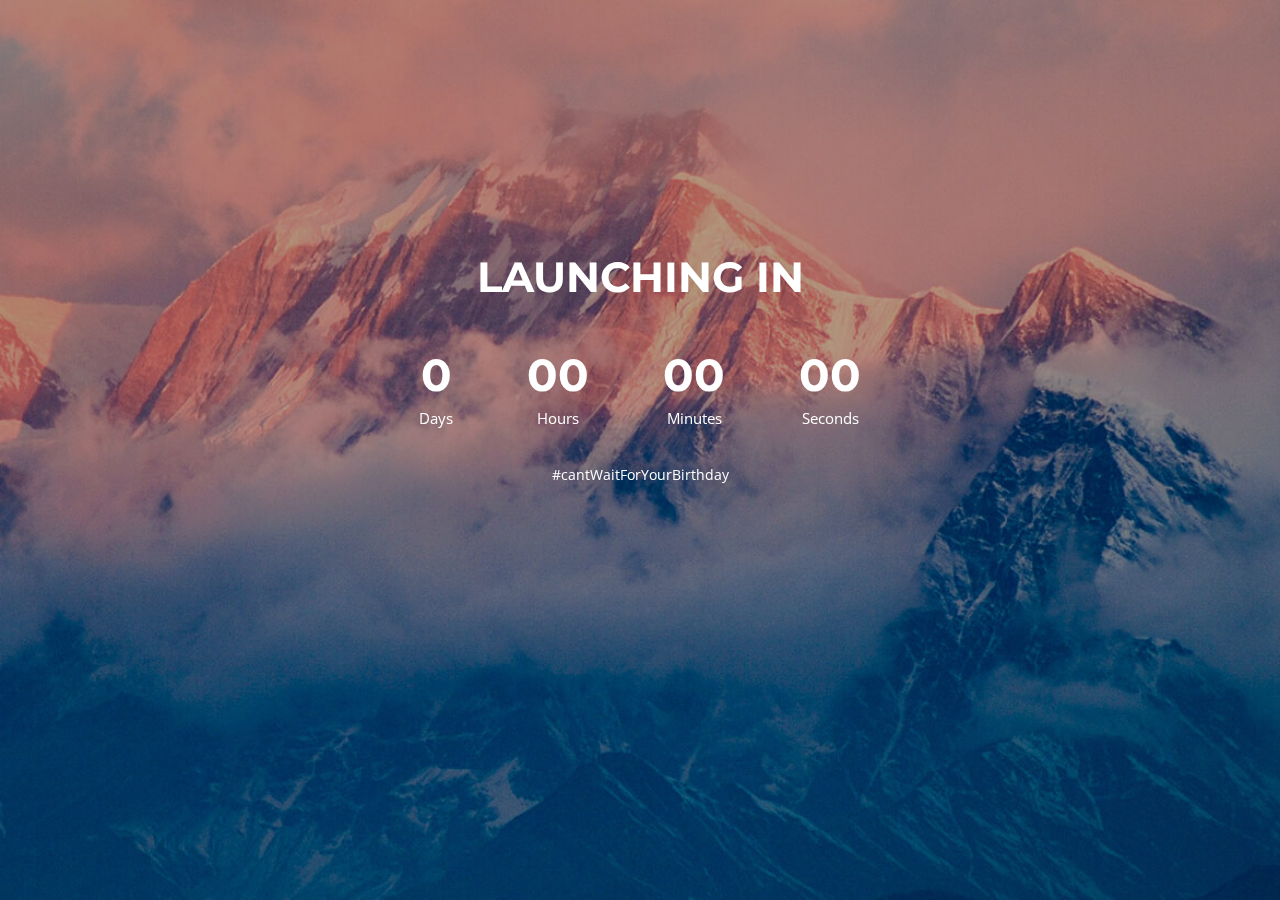
<file: index-countdown.html>
<!DOCTYPE html>
<html lang="en">
  <head>
    <!-- Required meta tags -->
    <meta charset="utf-8">
    <meta name="viewport" content="width=device-width, initial-scale=1, shrink-to-fit=no">

    <title>#factsDontLie</title>

    <!-- Bootstrap CSS -->
    <link rel="stylesheet" type="text/css" href="assets/css/bootstrap.min.css" >
    <!-- Fonts -->
    <link rel="stylesheet" type="text/css" href="assets/fonts/line-icons.css">
    <!-- Slicknav -->
    <link rel="stylesheet" type="text/css" href="assets/css/slicknav.css">
    <!-- Off Canvas Menu -->
    <link rel="stylesheet" type="text/css" href="assets/css/menu_sideslide.css">
    <!-- Color Switcher -->
    <link rel="stylesheet" type="text/css" href="assets/css/vegas.min.css">
    <!-- Animate -->
    <link rel="stylesheet" type="text/css" href="assets/css/animate.css">
    <!-- Main Style -->
    <link rel="stylesheet" type="text/css" href="assets/css/main.css">
    <!-- Responsive Style -->
    <link rel="stylesheet" type="text/css" href="assets/css/responsive.css">

  </head>
  <body>

    <div class="bg-wraper overlay has-vignette">
      <div id="example" class="slider opacity-50 vegas-container" style="height: 983px;"></div>
    </div>

    <!-- Coundown Section Start -->
    <section class="countdown-timer">
      <div class="container">
        <div class="row text-center">
          <div class="col-md-12 col-sm-12 col-xs-12">
            <div class="heading-count">
              <h2>LAUNCHING IN</h2>
            </div>
          </div>
          <div class="col-md-12 col-sm-12 col-xs-12">
            <div class="row time-countdown justify-content-center">
              <div id="clock" class="time-count"></div>
            </div>
            <p>
              #cantWaitForYourBirthday
            </p
          </div>
        </div>
      </div>
</br></br>

    </section>
    <!-- Coundown Section End -->

    <!-- Preloader -->
    <div id="preloader">
      <div class="loader" id="loader-1"></div>
    </div>
    <!-- End Preloader -->

    <!-- jQuery first, then Popper.js, then Bootstrap JS -->
    <script src="assets/js/jquery-min.js"></script>
    <script src="assets/js/popper.min.js"></script>
    <script src="assets/js/bootstrap.min.js"></script>
    <script src="assets/js/vegas.min.js"></script>
    <script src="assets/js/jquery.countdown.min.js"></script>
    <script src="assets/js/classie.js"></script>
    <script src="assets/js/jquery.nav.js"></script>
    <script src="assets/js/jquery.easing.min.js"></script> 
    <script src="assets/js/main.js"></script>


    <script type="text/javascript">
      $("#example").vegas({
          timer: false,
          delay: 6000,
          transitionDuration: 2000,
          transition: "blur",
          slides: [
              { src: "assets/img/slide1.jpg" },
              { src: "assets/img/slide2.jpg" },
              { src: "assets/img/slide3.jpg" }
          ]
      });
    </script>
      
  </body>
</html>
</file>
<file: assets/css/menu_sideslide.css>
.menu-wrap a {
	color: #b8b7ad;
}

.menu-wrap a:hover,
.menu-wrap a:focus{
	color: #e92762;
}
.menu-wrap .navbar-nav li .active,
.menu-wrap .navbar-nav li .active:before{
	color: #e92762; 
	-webkit-transform: scale(1);
	transform: scale(1);
}
.content-wrap {
	overflow-y: scroll;
	-webkit-overflow-scrolling: touch;
}

.content {
	position: relative;
	background: #b4bad2;
}

.content::before {
	position: absolute;
	top: 0;
	left: 0;
	z-index: 10;
	width: 100%;
	height: 100%;
	background: rgba(0,0,0,0.3);
	content: '';
	opacity: 0;
	-webkit-transform: translate3d(100%,0,0);
	transform: translate3d(100%,0,0);
	-webkit-transition: opacity 0.4s, -webkit-transform 0s 0.4s;
	transition: opacity 0.4s, transform 0s 0.4s;
	-webkit-transition-timing-function: cubic-bezier(0.7,0,0.3,1);
	transition-timing-function: cubic-bezier(0.7,0,0.3,1);
}

/* Menu Button */
.menu-button {
	position: absolute;
	z-index: 1000;
	width: 60px;
	height: 42px;
	border: none;
	font-size: 30px;
	color: #fff;
	background: transparent;
	top: 15px;
	right: 0;
	line-height: 42px;
	outline: none;
	text-align: center;
}
button:focus{
	outline: none;
}
/* Close Button */
.close-button {
	width: 45px;
	height: 45px;
	position: absolute;
	left: -45px;
	top: 4px;
	overflow: hidden;
	cursor: pointer;
	font-size: 25px;
	border: none;
	background: #fff;
	color: #000;
	line-height: 48px;
	box-shadow: -1px 2px 3px 0px rgba(0, 0, 0, 0.16), 0 0px 0px 0px rgba(0, 0, 0, 0.12);
}

.logo-menu{
	padding: 15px 0;
}
.menu-bg .logo-menu{
	padding: 6px 0;
}
.menu-bg .menu-button{
	top: 5px;
	color: #333;
}

/* Menu */
.menu-wrap {
	position: fixed;
	z-index: 9999999;
	width: 260px;
	right: 0;
	height: 100%;
	background: #fff;
	padding: 2.5em 1.5em 0;
	font-size: 1.15em;
	-webkit-transform: translate3d(320px,0,0);
	transform: translate3d(320px,0,0);
	-webkit-transition: -webkit-transform 0.4s;
	transition: transform 0.4s;
	-webkit-transition-timing-function: cubic-bezier(0.7,0,0.3,1);
	transition-timing-function: cubic-bezier(0.7,0,0.3,1);
	box-shadow: 0 2px 5px 0 rgba(0, 0, 0, 0.16), 0 2px 10px 0 rgba(0, 0, 0, 0.12);
}

.menu, 
.menu-list {
	height: 100%;
}

.menu-list {
	-webkit-transform: translate3d(0,100%,0);
	transform: translate3d(0,100%,0);
}

.menu-list a {
	color: #333;
	display: block;
	padding: 0.8em;
	-webkit-transform: translate3d(0,500px,0);
	transform: translate3d(0,500px,0);
	position: relative;
}
.menu-wrap a:hover:before{
	-webkit-transform: scale(1);
	transform: scale(1);
}
.menu-list,
.menu-list a {	
	-webkit-transition: -webkit-transform 0s 0.4s;
	transition: transform 0s 0.4s;
	-webkit-transition-timing-function: cubic-bezier(0.7,0,0.3,1);
	transition-timing-function: cubic-bezier(0.7,0,0.3,1);
}

.menu-list a:nth-child(2) {
	-webkit-transform: translate3d(0,1000px,0);
	transform: translate3d(0,1000px,0);
}

.menu-list a:nth-child(3) {
	-webkit-transform: translate3d(0,1500px,0);
	transform: translate3d(0,1500px,0);
}

.menu-list a:nth-child(4) {
	-webkit-transform: translate3d(0,2000px,0);
	transform: translate3d(0,2000px,0);
}

.menu-list a:nth-child(5) {
	-webkit-transform: translate3d(0,2500px,0);
	transform: translate3d(0,2500px,0);
}

.menu-list a:nth-child(6) {
	-webkit-transform: translate3d(0,3000px,0);
	transform: translate3d(0,3000px,0);
}

.menu-list a span {
	margin-left: 10px;
	font-weight: 700;
}

/* Shown menu */
.show-menu .menu-wrap {
	-webkit-transform: translate3d(0,0,0);
	transform: translate3d(0,0,0);
	-webkit-transition: -webkit-transform 0.8s;
	transition: transform 0.8s;
	-webkit-transition-timing-function: cubic-bezier(0.7,0,0.3,1);
	transition-timing-function: cubic-bezier(0.7,0,0.3,1);
}

.show-menu .menu-list,
.show-menu .menu-list a {
	-webkit-transform: translate3d(0,0,0);
	transform: translate3d(0,0,0);
	-webkit-transition: -webkit-transform 0.8s;
	transition: transform 0.8s;
	-webkit-transition-timing-function: cubic-bezier(0.7,0,0.3,1);
	transition-timing-function: cubic-bezier(0.7,0,0.3,1);
}

.show-menu .menu-list a {
	-webkit-transition-duration: 0.9s;
	transition-duration: 0.9s;
}

.show-menu .content::before {
	opacity: 1;
	-webkit-transition: opacity 0.8s;
	transition: opacity 0.8s;
	-webkit-transition-timing-function: cubic-bezier(0.7,0,0.3,1);
	transition-timing-function: cubic-bezier(0.7,0,0.3,1);
	-webkit-transform: translate3d(0,0,0);
	transform: translate3d(0,0,0);
}
</file>
<file: assets/css/main.css>
/* Google Fonts */
@import url("https://fonts.googleapis.com/css?family=Montserrat:500,700|Open+Sans");
html {
  overflow-x: hidden;
}

body {
  background: #fff;
  font-size: 14px;
  font-weight: 400;
  font-family: 'Open Sans', sans-serif;
  -webkit-box-sizing: border-box;
  -moz-box-sizing: border-box;
  box-sizing: border-box;
  -webkit-font-smoothing: subpixel-antialiased;
  color: #333;
  line-height: 25px;
  -webkit-backface-visibility: hidden;
  backface-visibility: hidden;
  overflow-x: hidden;
}

h1, h2, h3, h4 {
  font-size: 36px;
  font-weight: 700;
  font-family: 'Montserrat', sans-serif;
}

a {
  -webkit-transition: all 0.2s linear;
  -moz-transition: all 0.2s linear;
  -o-transition: all 0.2s linear;
  transition: all 0.2s linear;
}

a:hover {
  text-decoration: none;
}

a a:focus {
  outline: none;
}

p {
  font-weight: 400;
  font-family: 'Open Sans', sans-serif;
  margin: 0px;
  font-size: 14px;
}

ul, ol {
  list-style: outside none none;
  margin: 0;
  padding: 0;
}

ul li, ol li {
  list-style: none;
}

.hero-heading {
  font-size: 40px;
  font-weight: 700;
  color: #fff;
  text-transform: capitalize;
  line-height: 70px;
  letter-spacing: 0.1rem;
}

.hero-sub-heading {
  font-size: 20px;
  font-weight: 400;
  color: #e6e6e6;
  line-height: 45px;
  letter-spacing: 0.1rem;
}

.section-titile-bg {
  display: inline;
  font-size: 115px;
  font-weight: 700;
  height: 100%;
  left: -173px;
  opacity: 0.1;
  position: absolute;
  top: -14px;
  width: 100%;
  text-align: center;
}

.section-title-header p {
  text: center;
  font-weight: 400;
  line-height: 26px;
  padding-bottom: 36px;
}

.section-title {
  font-size: 36px;
  color: #333;
  line-height: 52px;
  padding-bottom: 15px;
  font-weight: 700;
  text-align: center;
  position: relative;
  margin: 0;
}

.section-title:before {
  position: absolute;
  content: '';
  height: 1px;
  width: 45px;
  left: 50%;
  bottom: 10px;
  -webkit-transform: translateX(-50%);
  transform: translateX(-50%);
  background-color: #E91E63;
}

.section-info {
  font-size: 14px;
  text: center;
  font-weight: 400;
  line-height: 26px;
  padding-bottom: 20px;
  margin-bottom: 30px;
}

.subtitle {
  font-size: 15px;
  font-weight: 500;
  margin-bottom: 15px;
}

.btn {
  font-size: 14px;
  padding: 12px 20px;
  border-radius: 0px;
  cursor: pointer;
  font-weight: 400;
  color: #fff;
  text-transform: uppercase;
  -webkit-transition: all 0.2s linear;
  -moz-transition: all 0.2s linear;
  -o-transition: all 0.2s linear;
  transition: all 0.2s linear;
  display: inline-block;
}

.btn:focus,
.btn:active {
  box-shadow: none;
  outline: none;
  color: #fff;
}

.btn-common {
  background-color: #E91E63;
  position: relative;
  z-index: 1;
  border-radius: 4px;
}

.btn-common:hover {
  color: #fff;
  box-shadow: 0 6px 22px rgba(0, 0, 0, 0.1);
  transition: all .2s ease-in-out;
  -moz-transition: all .2s ease-in-out;
  -webkit-transition: all .2s ease-in-out;
}

.btn-border {
  color: #fff;
  background-color: transparent;
  border: 2px solid #fff;
  border-radius: 4px;
  padding: 10px 20px;
}

.btn-border:hover {
  color: #fff;
  background-color: rgba(255, 255, 255, 0.2);
}

.btn-lg {
  padding: 14px 33px;
  text-transform: uppercase;
  font-size: 16px;
}

button:focus {
  outline: none !important;
}

.close-button {
  color: #E91E63;
}

/* ScrollToTop */
a.back-to-top {
  display: none;
  position: fixed;
  bottom: 18px;
  right: 15px;
  text-decoration: none;
}

a.back-to-top i {
  display: block;
  font-size: 22px;
  width: 40px;
  height: 40px;
  line-height: 40px;
  color: #fff;
  background: #E91E63;
  border-radius: 2px;
  text-align: center;
  transition: all 0.2s ease-in-out;
  -moz-transition: all 0.2s ease-in-out;
  -webkit-transition: all 0.2s ease-in-out;
  -o-transition: all 0.2s ease-in-out;
  box-shadow: 0 0 4px rgba(0, 0, 0, 0.14), 0 4px 8px rgba(0, 0, 0, 0.28);
}

a.back-to-top:hover, a.back-to-top:focus {
  text-decoration: none;
}

/* Preloader */
#preloader {
  position: fixed;
  top: 0;
  left: 0;
  right: 0;
  bottom: 0;
  background-color: #fff;
  z-index: 9999999;
}

.loader {
  top: 50%;
  width: 50px;
  height: 50px;
  border-radius: 100%;
  position: relative;
  margin: 0 auto;
}

#loader-1:before, #loader-1:after {
  content: "";
  position: absolute;
  top: -10px;
  left: -10px;
  width: 100%;
  height: 100%;
  border-radius: 100%;
  border: 7px solid transparent;
  border-top-color: #E91E63;
}

#loader-1:before {
  z-index: 100;
  animation: spin 2s infinite;
}

#loader-1:after {
  border: 7px solid #fafafa;
}

@keyframes spin {
  0% {
    -webkit-transform: rotate(0deg);
    -ms-transform: rotate(0deg);
    -o-transform: rotate(0deg);
    transform: rotate(0deg);
  }
  100% {
    -webkit-transform: rotate(360deg);
    -ms-transform: rotate(360deg);
    -o-transform: rotate(360deg);
    transform: rotate(360deg);
  }
}

.section-padding {
  padding: 60px 0;
}

@-webkit-keyframes fadeIn {
  from {
    opacity: 0;
  }
  to {
    opacity: 1;
  }
}

@keyframes fadeIn {
  from {
    opacity: 0;
  }
  to {
    opacity: 1;
  }
}

.fadeIn {
  -webkit-animation-name: fadeIn;
  animation-name: fadeIn;
}

.navbar-brand {
  position: relative;
  padding: 0px;
}

.top-nav-collapse {
  background: #fff;
  z-index: 999999;
  top: 0px !important;
  min-height: 58px;
  box-shadow: 0px 3px 6px 3px rgba(0, 0, 0, 0.06);
  -webkit-animation-duration: 1s;
  animation-duration: 1s;
  -webkit-animation-fill-mode: both;
  animation-fill-mode: both;
  -webkit-animation-name: fadeInDown;
  animation-name: fadeInDown;
  background: #fff !important;
}

.top-nav-collapse .navbar-brand {
  top: 0px;
}

.top-nav-collapse .navbar-brand img {
  width: 65%;
}

.top-nav-collapse .navbar-nav .nav-link {
  color: #333 !important;
  margin-top: 0px !important;
  margin-bottom: 0px !important;
}

.top-nav-collapse .navbar-nav .nav-link:hover {
  cursor: pointer;
  color: #E91E63 !important;
}

.top-nav-collapse .navbar-nav li.active a.nav-link {
  color: #E91E63 !important;
}

.indigo {
  background: #fff;
}

.menu-bg {
  background: transparent;
}

.navbar-expand-lg .navbar-nav .nav-link i {
  font-size: 28px;
  color: #E91E63;
  vertical-align: middle;
  -webkit-transition: all 0.3s ease-in-out;
  -moz-transition: all 0.3s ease-in-out;
  transition: all 0.3s ease-in-out;
}

.navbar-expand-lg .navbar-nav .nav-link i:hover {
  color: #E91E63;
}

.navbar-expand-lg .navbar-nav .nav-link {
  color: #333;
  font-weight: 700;
  padding: 0 17px;
  margin-top: 15px;
  margin-bottom: 15px;
  line-height: 40px;
  text-transform: uppercase;
  cursor: pointer;
  background: transparent;
  -webkit-transition: all 0.3s ease-in-out;
  -moz-transition: all 0.3s ease-in-out;
  transition: all 0.3s ease-in-out;
}

.navbar-expand-lg .navbar-nav li a:hover,
.navbar-expand-lg .navbar-nav li .active > a,
.navbar-expand-lg .navbar-nav li a:focus {
  color: #E91E63;
  outline: none;
}

.navbar {
  padding: 0;
}

.navbar li.active a.nav-link {
  color: #E91E63;
}

.dropdown-toggle::after {
  display: none;
}

.dropdown-menu {
  margin: 0;
  padding: 0;
  display: none;
  position: absolute;
  z-index: 99;
  min-width: 210px;
  background-color: #fff;
  white-space: nowrap;
  border-radius: 4px;
  -webkit-box-shadow: 0 6px 12px rgba(0, 0, 0, 0.175);
  box-shadow: 0 6px 12px rgba(0, 0, 0, 0.175);
  animation: fadeIn 0.4s;
  -webkit-animation: fadeIn 0.4s;
  -moz-animation: fadeIn 0.4s;
  -o-animation: fadeIn 0.4s;
  -ms-animation: fadeIn 0.4s;
}

.dropdown-menu:before {
  content: "";
  display: inline-block;
  position: absolute;
  bottom: 100%;
  left: 20%;
  margin-left: -5px;
  border-right: 10px solid transparent;
  border-left: 10px solid transparent;
  border-bottom: 10px solid #fff;
}

.dropdown:hover .dropdown-menu {
  display: block;
  position: absolute;
  text-align: left;
  top: 100%;
  border: none;
  animation: fadeIn 0.4s;
  -webkit-animation: fadeIn 0.4s;
  -moz-animation: fadeIn 0.4s;
  -o-animation: fadeIn 0.4s;
  -ms-animation: fadeIn 0.4s;
}

.dropdown .dropdown-menu .dropdown-item {
  width: 100%;
  padding: 12px 20px;
  font-size: 14px;
  color: #333;
  border-bottom: 1px solid #f1f1f1;
  text-decoration: none;
  display: inline-block;
  float: left;
  clear: both;
  position: relative;
  outline: 0;
  transition: all 0.3s ease-in-out;
  -webkit-transition: all 0.3s ease-in-out;
  -moz-transition: all 0.3s ease-in-out;
  -o-transition: all 0.3s ease-in-out;
  -ms-transition: all 0.3s ease-in-out;
}

.dropdown .dropdown-menu .dropdown-item:last-child {
  border-bottom: none;
  border-bottom-left-radius: 4px;
  border-bottom-right-radius: 4px;
}

.dropdown .dropdown-menu .dropdown-item:first-child {
  border-top-left-radius: 4px;
  border-top-right-radius: 4px;
}

.dropdown .dropdown-item:focus,
.dropdown .dropdown-item:hover,
.dropdown .dropdown-item.active {
  color: #E91E63;
}

.dropdown-item.active, .dropdown-item:active {
  background: transparent;
}

.fadeInUpMenu {
  -webkit-animation-name: fadeInUpMenu;
  animation-name: fadeInUpMenu;
}

.slicknav_btn {
  border-color: #E91E63;
}

.slicknav_menu .slicknav_icon-bar {
  background: #E91E63;
}

/* only small tablets */
@media (min-width: 768px) and (max-width: 991px) {
  #nav-main li a.nav-link {
    padding-top: 18px;
  }
}

.navbar-toggler {
  display: none;
}

.mobile-menu {
  display: none;
}

.slicknav_menu {
  display: none;
}

@media screen and (max-width: 768px) {
  .navbar-header {
    width: 100%;
  }
  .navbar-brand {
    position: absolute;
    padding: 15px 15px;
    top: 0;
  }
  .navbar-brand img {
    width: 75%;
  }
  #mobile-menu {
    display: none;
  }
  .slicknav_menu {
    display: block;
  }
  .slicknav_nav .active a {
    background: #E91E63;
    color: #fff;
  }
  .slicknav_nav a:hover,
  .slicknav_nav a:focus,
  .slicknav_nav .active {
    color: #E91E63;
    outline: none;
    background: #f8f9fa;
  }
}

/* ==========================================================================
3. Hero Area
========================================================================== */
.intro {
  background: url(../img/hero-area.jpg) no-repeat;
  background-size: cover;
  color: #fff;
  padding: 150px 0;
  overflow: hidden;
  position: relative;
}

.intro .overlay {
  position: absolute;
  width: 100%;
  height: 100%;
  top: 0px;
  left: 0px;
  background: #0c0808;
  opacity: 0.4;
}

.intro .heading-count h2 {
  font-size: 80px;
  margin-bottom: 10px;
  text-shadow: 0 2px 2px rgba(0, 0, 0, 0.5);
}

.intro .target-scroll {
  margin-top: 40px;
  display: inline-block;
}

.intro .target-scroll i {
  color: #fff;
  font-size: 40px;
  -webkit-transition: all 0.2s linear;
  -moz-transition: all 0.2s linear;
  -o-transition: all 0.2s linear;
  transition: all 0.2s linear;
}

.intro .target-scroll i:hover {
  color: #ddd;
}

.intro .btn {
  margin: 10px;
}

/* Sponsors Area */
#sponsors {
  background: #f2f2f2;
}

#sponsors .spnsors-logo {
  display: inline-block;
  border: 1px solid #E8E8E8;
  box-shadow: 0 0 20px rgba(0, 0, 0, 0.2);
  -webkit-transition: all 300ms ease-in-out;
  transition: all 300ms ease-in-out;
}

/* ==========================================================================
   Countdown Style Start
   ========================================================================== */
.bg-wraper {
  position: fixed;
  top: 0;
  height: 100%;
  min-height: 700px;
  width: 100%;
}

.countdown-timer {
  color: #fff;
  position: absolute;
  margin: 0 auto;
  top: 28%;
  text-align: center;
  width: 100%;
}

.countdown-timer .heading-count {
  padding: 10px 68px;
  text-align: center;
}

.countdown-timer .heading-count h2 {
  font-size: 42px;
  color: #fff;
  line-height: 30px;
  margin-bottom: 15px;
}

.countdown-timer p {
  font-size: 14px;
  color: #fff;
  line-height: 22px;
}

.countdown-timer .button-group {
  margin-top: 30px;
}

.countdown-timer .btn {
  margin: 10px;
}

.time-count div {
  text-align: center;
}

.time-entry {
  display: inline-block;
  margin: 15px;
  padding: 20px;
  border-radius: 0px;
  text-align: center;
  font-weight: 400;
  color: #fff;
  font-size: 15px;
  line-height: 22px;
}

.time-entry span {
  font-size: 45px;
  font-family: 'Montserrat', sans-serif;
  line-height: 45px;
  font-weight: 700;
  display: block;
  color: #fff;
  margin-bottom: 10px;
}

.time-entry:first-child {
  border-left: none;
}

.countdown {
  width: 100%;
  margin: 25px auto;
  display: inline-block;
}

.countdown .time-count {
  padding: 0;
  position: relative;
  display: inline-block;
  text-align: center;
}

.countdown .time-count .time-entry {
  position: relative;
  display: inline-block;
  width: 130px;
  height: 115px;
  border-radius: 4px;
  font-size: 14px;
  text-align: center;
  background: rgba(255, 255, 255, 0.25);
  border: 1px solid rgba(255, 255, 255, 0.5);
  box-shadow: 0 5px 50px -10px #000;
}

.countdown .time-count .time-entry span {
  font-size: 45px;
  font-weight: 700;
  color: #fff;
  font-family: 'Montserrat', sans-serif;
  display: block;
  width: 100%;
}

.line-right {
  margin: 30px 0;
}

.line-right .time-count {
  position: relative;
  display: inline-block;
  text-align: center;
}

.line-right .time-count .time-entry {
  position: relative;
  display: inline-block;
  width: 130px;
  height: 115px;
  border-radius: 4px;
  font-size: 14px;
  text-align: center;
  background: #E91E63;
  box-shadow: 0 5px 50px -10px #fff;
}

.line-right .time-count .time-entry span {
  font-size: 45px;
  font-weight: 700;
  font-family: 'Montserrat', sans-serif;
  color: #fff;
  display: block;
  width: 100%;
}

.subscribe-form h4 {
  font-size: 18px;
  margin-bottom: 30px;
  font-weight: 500;
}

.subscribe-form .form-inline {
  position: relative;
}

.subscribe-form .form-inline .btn {
  position: absolute;
  right: 0;
  top: 0;
  text-transform: uppercase;
  font-size: 16px;
  border: 0;
  margin: 0;
  width: 200px;
  height: 55px;
  border-top-left-radius: 0;
  border-bottom-left-radius: 0;
}

.subscribe-form .form-control {
  -webkit-box-shadow: none;
  -moz-box-shadow: none;
  box-shadow: none;
  outline: 0;
  height: 55px;
  padding: 15px 25px;
  border-width: 1px;
  border-color: #fff;
  border-style: solid;
  -webkit-border-radius: 5px;
  -moz-border-radius: 5px;
  border-radius: 5px;
  width: 100%;
  color: #fff;
}

.social a {
  display: inline-block;
  color: #fff;
  margin-right: 5px;
  width: 35px;
  line-height: 35px;
  font-size: 20px;
  text-align: center;
  transition: all 0.3s ease-in-out 0s;
  -moz-transition: all 0.3s ease-in-out 0s;
  -webkit-transition: all 0.3s ease-in-out 0s;
  -o-transition: all 0.3s ease-in-out 0s;
}

.social .facebook:hover {
  color: #3B5998;
}

.social .twitter:hover {
  color: #00aced;
}

.social .instagram:hover {
  color: #fb3958;
}

.social .foursqare:hover {
  color: #25a0ca;
}

.social .google:hover {
  color: #d34836;
}

/* Services Item */
#services .icon {
  margin-bottom: 10px;
}

#services .icon i {
  width: 50px;
  height: 50px;
  display: inline-block;
  line-height: 50px;
  font-size: 20px;
  text-align: center;
  background: #E91E63;
  border: 1px solid #E91E63;
  color: #fff;
  border-radius: 50%;
  -webkit-transform: scale(1);
  -moz-transform: scale(1);
  -ms-transform: scale(1);
  -o-transform: scale(1);
  transform: scale(1);
  transition: all 0.3s ease-in-out 0s;
  -moz-transition: all 0.3s ease-in-out 0s;
  -webkit-transition: all 0.3s ease-in-out 0s;
  -o-transition: all 0.3s ease-in-out 0s;
}

#services .services-item {
  text-align: center;
  padding: 30px 0;
}

#services .services-item h3 {
  margin-bottom: 10px;
}

#services .services-item h3 a {
  color: #343434;
  font-weight: 700;
  font-size: 20px;
  text-align: center;
}

#services .services-item h3 a:hover {
  color: #E91E63;
}

.services-item:hover .icon i {
  background: transparent;
  -webkit-transform: scale(1.1);
  -moz-transform: scale(1.1);
  -ms-transform: scale(1.1);
  -o-transform: scale(1.1);
  transform: scale(1.1);
}

/* Team Item */
#team {
  background: #f2f2f2;
}

.team-item:hover {
  box-shadow: 0 25px 35px -12px rgba(0, 0, 0, 0.35);
}

.team-item {
  margin: 15px 0;
  border-radius: 4px;
  box-shadow: 0 25px 35px -20px rgba(0, 0, 0, 0.35);
  transition: all 0.3s ease-in-out 0s;
  -moz-transition: all 0.3s ease-in-out 0s;
  -webkit-transition: all 0.3s ease-in-out 0s;
  -o-transition: all 0.3s ease-in-out 0s;
}

.team-item .team-img {
  position: relative;
  cursor: pointer;
  overflow: hidden;
  border-radius: 4px;
}

.team-item .team-overlay {
  height: 100%;
  position: absolute;
  top: 0;
  background: rgba(0, 0, 0, 0.85);
  opacity: 0;
  width: 100%;
  border-radius: 8px;
  transition: all 0.3s ease-in-out 0s;
  -moz-transition: all 0.3s ease-in-out 0s;
  -webkit-transition: all 0.3s ease-in-out 0s;
  -o-transition: all 0.3s ease-in-out 0s;
}

.team-item .overlay-social-icon {
  color: #fff;
  top: 45%;
  position: absolute;
  display: table-cell;
  margin: 0 auto;
  width: 100%;
}

.team-item .overlay-social-icon .social-icons {
  padding-left: 0;
  -webkit-transform: translateY(-30px);
  -moz-transform: translateY(-30px);
  transform: translateY(-30px);
  transition: all 0.3s ease-in-out 0s;
  -moz-transition: all 0.3s ease-in-out 0s;
  -webkit-transition: all 0.3s ease-in-out 0s;
  -o-transition: all 0.3s ease-in-out 0s;
}

.team-item .overlay-social-icon .social-icons li {
  display: inline-block;
  margin: 0 4px;
}

.team-item .overlay-social-icon .social-icons li a {
  letter-spacing: 0px;
  outline: 0 !important;
}

.team-item .overlay-social-icon .social-icons li a i {
  font-size: 20px;
  color: #fff;
  width: 36px;
  height: 36px;
  background: #e92763;
  display: block;
  border-radius: 4px;
  line-height: 36px;
  transition: all 0.3s ease-in-out 0s;
  -moz-transition: all 0.3s ease-in-out 0s;
  -webkit-transition: all 0.3s ease-in-out 0s;
  -o-transition: all 0.3s ease-in-out 0s;
}

.team-item .overlay-social-icon .social-icons li a:hover .lni-facebook-filled {
  background: #3B5998;
}

.team-item .overlay-social-icon .social-icons li a:hover .lni-twitter-filled {
  background: #00aced;
}

.team-item .overlay-social-icon .social-icons li a:hover .lni-instagram-filled {
  background: #fb3958;
}

.team-item .info-text {
  padding: 15px 20px;
  background: #fff;
}

.team-item .info-text h3 {
  font-size: 16px;
  text-transform: uppercase;
  font-weight: 700;
  margin-bottom: 5px;
}

.team-item .info-text h3 a {
  color: #333;
}

.team-item .info-text h3 a:hover {
  color: #E91E63;
}

.team-item .info-text p {
  margin: 0;
  color: #888;
}

.team-item:hover .team-overlay {
  opacity: 1;
}

.team-item:hover .social-icons {
  -webkit-transform: translateY(0px);
  -moz-transform: translateY(0px);
  transform: translateY(0px);
}

/* Conact Home Page Section */
#conatiner-map {
  width: 100%;
  height: 530px;
}

.contact-right {
  padding-left: 5%;
}

.contact-right .contact-box {
  margin-bottom: 40px;
}

.contact-right .contact-box h4 {
  clear: both;
  color: #333;
  font-weight: 700;
  font-size: 18px;
  line-height: 22px;
  margin-bottom: 10px;
}

.contact-right .contact-box p {
  font-size: 15px;
  color: #888;
}

.contact-right .contact-box p a {
  color: #888;
}

.contact-right .contact-box p a:hover {
  color: #E91E63;
}

/* Subscribe Form */
.subscribe-inner {
  padding: 80px 0;
  box-shadow: 1px 3px 20px rgba(0, 0, 0, 0.2);
  text-align: center;
}

.subscribe-inner .subscribe-title {
  font-size: 36px;
  margin-bottom: 30px;
}

.subscribe-inner p {
  color: #888;
  margin-bottom: 30px;
}

.subscribe-inner .form-control {
  position: relative;
  background: #fff;
  border: 1px solid #f1f1f1;
  border-radius: 4px;
  box-shadow: none;
  color: #888999;
  height: 43px;
  padding: 0 52px;
  margin: 0;
  width: 67%;
  margin: 0 20px;
}

.subscribe-inner .form-control:focus {
  color: #333;
  background-color: #fff;
  border-color: #E91E63;
  outline: 0;
}

.subscribe-inner .form-inline {
  position: relative;
  margin-bottom: 30px;
  margin: 0 auto;
  width: 75%;
}

.subscribe-inner .icon-s {
  position: absolute;
  top: 13px;
  left: 36px;
}

.subscribe-inner .icon-s i {
  font-size: 20px;
}

/* Contact Forme */
#google-map-area {
  position: relative;
}

#google-map-area .container-fluid {
  padding-left: 0;
  padding-right: 0;
}

.text-danger {
  margin-top: 20px;
  font-size: 18px;
}

.heading {
  margin-bottom: 30px;
}

.form-control {
  display: block;
  width: 100%;
  line-height: 26px;
  margin-bottom: 30px;
  font-size: 14px;
  box-shadow: none;
  color: #333;
  background: #fafafa;
  border: 1px solid #ddd;
  padding: 12px 18px;
  border-radius: 0px;
  font-weight: 400;
  transition: all 500ms ease;
  -webkit-transition: all 500ms ease;
  -ms-transition: all 500ms ease;
  -o-transition: all 500ms ease;
}

.form-control:focus {
  border-color: #E91E63;
  outline: 0;
}

.pagination .page-item .page-link {
  margin: 3px;
  padding: 15px 20px;
  color: #E91E63;
  background: #fff;
}

.pagination .page-item .page-link:hover {
  background: #E91E63;
  color: #fff;
}

/* Footer Area Start */
.footer-area {
  background: #252525;
}

.footer-area .social-icon li {
  display: inline-block;
}

.footer-area .social-icon li a {
  color: #000;
  background: #fff;
  width: 35px;
  height: 35px;
  line-height: 40px;
  display: block;
  text-align: center;
  border-radius: 100%;
  font-size: 16px;
  margin: 15px 6px 12px 6px;
  transition: all 0.3s ease-in-out 0s;
  -moz-transition: all 0.3s ease-in-out 0s;
  -webkit-transition: all 0.3s ease-in-out 0s;
  -o-transition: all 0.3s ease-in-out 0s;
}

.footer-area .social-icon li a:hover {
  color: #fff;
}

.footer-area .social-icon li .facebook:hover {
  background: #3B5998;
}

.footer-area .social-icon li .twitter:hover {
  background: #00aced;
}

.footer-area .social-icon li .instagram:hover {
  background: #fb3958;
}

.footer-area .social-icon li .foursqare:hover {
  background: #25a0ca;
}

.footer-area .social-icon li .google:hover {
  background: #d34836;
}

.footer-area .social-icon li .spotify:hover {
  background: #1db954;
}

.footer-area .footer-text p {
  font-size: 14px;
  margin-top: 20px;
  color: #fff;
}

.footer-area .footer-text p a {
  color: #E91E63;
}

.footer-area .footer-text .nav-inline .nav-link {
  padding: 11px 7px;
  color: #888;
}

.footer-area .footer-text .nav-inline .nav-link:hover {
  color: #E91E63;
}

.footer-2 {
  background: #252525;
}

.footer-2 img {
  margin-top: -8px;
}

.footer-2 h3 {
  font-size: 20px;
  color: #fff;
  font-weight: 700;
  padding-bottom: 10px;
  letter-spacing: 0.5px;
}

.footer-2 p {
  font-size: 14px;
  color: #fff;
  line-height: 20px;
  margin: 0;
  padding-right: 50px;
}

.footer-2 ul li a {
  color: #fff;
  font-size: 13px;
  font-weight: 400;
}

.footer-2 ul li a:hover {
  color: #E91E63;
}

#copyright {
  background: #333;
}

#copyright p {
  line-height: 42px;
  color: #fff;
  margin: 0;
}

#copyright p a {
  color: #fff;
}

#copyright p a:hover {
  color: #E91E63;
}
</file>
<file: assets/css/responsive.css>
/* only small desktops */
@media (min-width: 992px) and (max-width: 1199px) {
  .countdown-timer .heading-count h2 {
    font-size: 36px;
  }
  #hero-area .contents .head-title {
    font-size: 40px;
  }
  .line-right .time-count .time-entry {
    width: 100px;
    height: 100px;
  }
  .line-right .time-count .time-entry span {
    font-size: 40px;
  }
  .countdown-timer {
    padding: 260px 0;
  }
}

/* tablets */
@media (max-width: 991px) {
  .section-title {
    position: relative;
    margin-bottom: 10px;
  }
}

/* only small tablets */
@media (min-width: 768px) and (max-width: 991px) {
  .section-title {
    font-size: 26px;
  }
  .intro .heading-count h2 {
    font-size: 30px;
  }
  .countdown-timer .heading-count h2 {
    font-size: 30px;
  }
  .countdown-timer .heading-count h2 {
    font-size: 25px;
  }
  .time-countdown .time-entry {
    width: 100px;
    height: 100px;
  }
  .time-countdown .time-entry span {
    font-size: 30px;
  }
}

/* mobile or only mobile */
@media (max-width: 767px) {
  .section-title {
    font-size: 26px;
    line-height: 36px;
  }
  .section-sub {
    font-size: 16px;
  }
  .intro .heading-count h2 {
    font-size: 26px;
  }
  .time-countdown .time-entry {
    width: 100px;
    height: 100px;
  }
  .time-countdown .time-entry span {
    font-size: 30px;
  }
  .time-countdown {
    margin-bottom: 30px;
  }
  .countdown-timer .heading-count {
    padding: 10px;
  }
  .countdown-timer .heading-count h2 {
    font-size: 26px;
  }
  .countdown-timer .heading-count h4 {
    font-size: 12px;
  }
  .subscribe-form .form-inline .btn {
    width: 125px;
  }
}

@media (min-width: 320px) and (max-width: 480px) {
  .time-countdown .time-entry {
    width: 100px;
    height: 100px;
  }
  .time-countdown .time-entry span {
    font-size: 30px;
  }
  .subscribe-form .form-inline .btn {
    width: 125px;
  }
  .btn {
    padding: 8px 10px;
    font-size: 12px;
  }
}
</file>
<file: assets/fonts/line-icons.css>
@font-face {
  font-family: 'LineIcons';
  src:  url('../fonts/LineIcons.eot?tc3uo0');
  src:  url('../fonts/LineIcons.eot?tc3uo0#iefix') format('embedded-opentype'),
    url('../fonts/LineIcons.ttf?tc3uo0') format('truetype'),
    url('../fonts/LineIcons.woff?tc3uo0') format('woff'),
    url('../fonts/LineIcons.svg?tc3uo0#LineIcons') format('svg');
  font-weight: normal;
  font-style: normal;
}

[class^="lni-"], [class*=" lni-"] {
  /* use !important to prevent issues with browser extensions that change fonts */
  font-family: 'LineIcons' !important;
  speak: none;
  font-style: normal;
  font-weight: normal;
  font-variant: normal;
  text-transform: none;
  line-height: 1;

  /* Better Font Rendering =========== */
  -webkit-font-smoothing: antialiased;
  -moz-osx-font-smoothing: grayscale;
}

.lni-image:before {
  content: "\e991";
}
.lni-linkedin-filled:before {
  content: "\e9ac";
}
.lni-add-files:before {
  content: "\e900";
}
.lni-agenda:before {
  content: "\e901";
}
.lni-alarm-clock:before {
  content: "\e902";
}
.lni-alarm:before {
  content: "\e903";
}
.lni-amazon:before {
  content: "\e904";
}
.lni-amex:before {
  content: "\e905";
}
.lni-anchor:before {
  content: "\e906";
}
.lni-android:before {
  content: "\e907";
}
.lni-angle-double-down:before {
  content: "\e908";
}
.lni-angle-double-left:before {
  content: "\e909";
}
.lni-angle-double-right:before {
  content: "\e90a";
}
.lni-angle-double-up:before {
  content: "\e90b";
}
.lni-apartment:before {
  content: "\e90c";
}
.lni-apple:before {
  content: "\e90d";
}
.lni-archive:before {
  content: "\e90e";
}
.lni-arrow-down-circle:before {
  content: "\e90f";
}
.lni-arrow-down:before {
  content: "\e910";
}
.lni-arrow-left-circle:before {
  content: "\e911";
}
.lni-arrow-left:before {
  content: "\e912";
}
.lni-arrow-right-circle:before {
  content: "\e913";
}
.lni-arrow-right:before {
  content: "\e914";
}
.lni-arrow-top-left:before {
  content: "\e915";
}
.lni-arrow-top-right:before {
  content: "\e916";
}
.lni-arrow-up-circle:before {
  content: "\e917";
}
.lni-arrow-up:before {
  content: "\e918";
}
.lni-arrows-horizontal:before {
  content: "\e919";
}
.lni-arrows-vertical:before {
  content: "\e91a";
}
.lni-ban:before {
  content: "\e91b";
}
.lni-bar-chart:before {
  content: "\e91c";
}
.lni-basketball:before {
  content: "\e91d";
}
.lni-behance:before {
  content: "\e91e";
}
.lni-bi-cycle:before {
  content: "\e91f";
}
.lni-bitbucket:before {
  content: "\e920";
}
.lni-bitcoin:before {
  content: "\e921";
}
.lni-blackboard:before {
  content: "\e922";
}
.lni-bluetooth:before {
  content: "\e923";
}
.lni-bold:before {
  content: "\e924";
}
.lni-bolt-alt:before {
  content: "\e925";
}
.lni-bolt:before {
  content: "\e926";
}
.lni-book:before {
  content: "\e927";
}
.lni-bookmark-alt:before {
  content: "\e928";
}
.lni-bookmark:before {
  content: "\e929";
}
.lni-briefcase:before {
  content: "\e92a";
}
.lni-brush-alt:before {
  content: "\e92b";
}
.lni-brush:before {
  content: "\e92c";
}
.lni-bubble:before {
  content: "\e92d";
}
.lni-bug:before {
  content: "\e92e";
}
.lni-bulb:before {
  content: "\e92f";
}
.lni-bullhorn:before {
  content: "\e930";
}
.lni-bus:before {
  content: "\e931";
}
.lni-calendar:before {
  content: "\e932";
}
.lni-camera:before {
  content: "\e933";
}
.lni-car:before {
  content: "\e934";
}
.lni-cart-full:before {
  content: "\e935";
}
.lni-cart:before {
  content: "\e936";
}
.lni-check-box:before {
  content: "\e937";
}
.lni-check-mark-circle:before {
  content: "\e938";
}
.lni-chevron-down-circle:before {
  content: "\e939";
}
.lni-chevron-down:before {
  content: "\e93a";
}
.lni-chevron-left-circle:before {
  content: "\e93b";
}
.lni-chevron-left:before {
  content: "\e93c";
}
.lni-chevron-right-circle:before {
  content: "\e93d";
}
.lni-chevron-right:before {
  content: "\e93e";
}
.lni-chevron-up-circle:before {
  content: "\e93f";
}
.lni-chevron-up:before {
  content: "\e940";
}
.lni-chrome:before {
  content: "\e941";
}
.lni-circle-minus:before {
  content: "\e942";
}
.lni-clipboard:before {
  content: "\e943";
}
.lni-close:before {
  content: "\e944";
}
.lni-cloud-check:before {
  content: "\e945";
}
.lni-cloud-download:before {
  content: "\e946";
}
.lni-cloud-sync:before {
  content: "\e947";
}
.lni-cloud-upload:before {
  content: "\e948";
}
.lni-cloud:before {
  content: "\e949";
}
.lni-code:before {
  content: "\e94a";
}
.lni-coffee-cup:before {
  content: "\e94b";
}
.lni-cog:before {
  content: "\e94c";
}
.lni-color-pallet:before {
  content: "\e94d";
}
.lni-comment-reply-alt:before {
  content: "\e94e";
}
.lni-comments-alt:before {
  content: "\e94f";
}
.lni-comments:before {
  content: "\e950";
}
.lni-construction:before {
  content: "\e951";
}
.lni-control-panel:before {
  content: "\e952";
}
.lni-crop:before {
  content: "\e953";
}
.lni-cross-circle:before {
  content: "\e954";
}
.lni-crown:before {
  content: "\e955";
}
.lni-css3:before {
  content: "\e956";
}
.lni-cup:before {
  content: "\e957";
}
.lni-cut:before {
  content: "\e958";
}
.lni-dashboard:before {
  content: "\e959";
}
.lni-database:before {
  content: "\e95a";
}
.lni-dinner:before {
  content: "\e95b";
}
.lni-direction-alt:before {
  content: "\e95c";
}
.lni-direction-ltr:before {
  content: "\e95d";
}
.lni-direction-rtl:before {
  content: "\e95e";
}
.lni-direction:before {
  content: "\e95f";
}
.lni-display:before {
  content: "\e960";
}
.lni-download:before {
  content: "\e961";
}
.lni-drop:before {
  content: "\e962";
}
.lni-dropbox:before {
  content: "\e963";
}
.lni-drupal:before {
  content: "\e964";
}
.lni-emoji-neutral:before {
  content: "\e965";
}
.lni-emoji-sad:before {
  content: "\e966";
}
.lni-emoji-smile:before {
  content: "\e967";
}
.lni-empty-file:before {
  content: "\e968";
}
.lni-enter:before {
  content: "\e969";
}
.lni-envelope:before {
  content: "\e96a";
}
.lni-eraser:before {
  content: "\e96b";
}
.lni-exit-down:before {
  content: "\e96c";
}
.lni-exit-up:before {
  content: "\e96d";
}
.lni-exit:before {
  content: "\e96e";
}
.lni-eye:before {
  content: "\e96f";
}
.lni-facebook-filled:before {
  content: "\e970";
}
.lni-facebook:before {
  content: "\e971";
}
.lni-files:before {
  content: "\e972";
}
.lni-film-play:before {
  content: "\e973";
}
.lni-firefox:before {
  content: "\e974";
}
.lni-flag-alt:before {
  content: "\e975";
}
.lni-flag-cubic:before {
  content: "\e976";
}
.lni-flag:before {
  content: "\e977";
}
.lni-folder:before {
  content: "\e978";
}
.lni-frame-contract:before {
  content: "\e979";
}
.lni-frame-expand:before {
  content: "\e97a";
}
.lni-full-screen:before {
  content: "\e97b";
}
.lni-funnel:before {
  content: "\e97c";
}
.lni-gallery:before {
  content: "\e97d";
}
.lni-game:before {
  content: "\e97e";
}
.lni-gift:before {
  content: "\e97f";
}
.lni-git:before {
  content: "\e980";
}
.lni-github:before {
  content: "\e981";
}
.lni-google-plus:before {
  content: "\e982";
}
.lni-graduation:before {
  content: "\e983";
}
.lni-grid-alt:before {
  content: "\e984";
}
.lni-grid:before {
  content: "\e985";
}
.lni-hammer:before {
  content: "\e986";
}
.lni-hand:before {
  content: "\e987";
}
.lni-harddrive:before {
  content: "\e988";
}
.lni-headphone-alt:before {
  content: "\e989";
}
.lni-headphone:before {
  content: "\e98a";
}
.lni-heart-filled:before {
  content: "\e98b";
}
.lni-heart-pulse:before {
  content: "\e98c";
}
.lni-heart:before {
  content: "\e98d";
}
.lni-help:before {
  content: "\e98e";
}
.lni-highlight-alt:before {
  content: "\e98f";
}
.lni-highlight:before {
  content: "\e990";
}
.lni-hobile:before {
  content: "\e992";
}
.lni-home:before {
  content: "\e993";
}
.lni-hourglass:before {
  content: "\e994";
}
.lni-html5:before {
  content: "\e995";
}
.lni-inbox:before {
  content: "\e996";
}
.lni-indent-decrease:before {
  content: "\e997";
}
.lni-indent-increase:before {
  content: "\e998";
}
.lni-Infinite:before {
  content: "\e999";
}
.lni-information:before {
  content: "\e99a";
}
.lni-instagram-filled:before {
  content: "\e99b";
}
.lni-instagram:before {
  content: "\e99c";
}
.lni-italic:before {
  content: "\e99d";
}
.lni-joomla:before {
  content: "\e99e";
}
.lni-key:before {
  content: "\e99f";
}
.lni-keyboard:before {
  content: "\e9a0";
}
.lni-laptop-phone:before {
  content: "\e9a1";
}
.lni-laptop:before {
  content: "\e9a2";
}
.lni-layers:before {
  content: "\e9a3";
}
.lni-layout:before {
  content: "\e9a4";
}
.lni-leaf:before {
  content: "\e9a5";
}
.lni-licencse:before {
  content: "\e9a6";
}
.lni-line-dashed:before {
  content: "\e9a7";
}
.lni-line-dotted:before {
  content: "\e9a8";
}
.lni-line-double:before {
  content: "\e9a9";
}
.lni-line-spacing:before {
  content: "\e9aa";
}
.lni-link:before {
  content: "\e9ab";
}
.lni-linkedin:before {
  content: "\e9ad";
}
.lni-list:before {
  content: "\e9ae";
}
.lni-lock:before {
  content: "\e9af";
}
.lni-magnet:before {
  content: "\e9b0";
}
.lni-magnifier:before {
  content: "\e9b1";
}
.lni-map-marker:before {
  content: "\e9b2";
}
.lni-map:before {
  content: "\e9b3";
}
.lni-mastercard:before {
  content: "\e9b4";
}
.lni-medall-alt:before {
  content: "\e9b5";
}
.lni-medall:before {
  content: "\e9b6";
}
.lni-medium:before {
  content: "\e9b7";
}
.lni-menu-circle:before {
  content: "\e9b8";
}
.lni-menu:before {
  content: "\e9b9";
}
.lni-mic:before {
  content: "\e9ba";
}
.lni-microphone:before {
  content: "\e9bb";
}
.lni-minus:before {
  content: "\e9bc";
}
.lni-mobile:before {
  content: "\e9bd";
}
.lni-more-alt:before {
  content: "\e9be";
}
.lni-more:before {
  content: "\e9bf";
}
.lni-mouse:before {
  content: "\e9c0";
}
.lni-move:before {
  content: "\e9c1";
}
.lni-music:before {
  content: "\e9c2";
}
.lni-notepad:before {
  content: "\e9c3";
}
.lni-package:before {
  content: "\e9c4";
}
.lni-page-break:before {
  content: "\e9c5";
}
.lni-paint-bucket:before {
  content: "\e9c6";
}
.lni-paint-roller:before {
  content: "\e9c7";
}
.lni-paperclip:before {
  content: "\e9c8";
}
.lni-paypal:before {
  content: "\e9c9";
}
.lni-pencil-alt:before {
  content: "\e9ca";
}
.lni-pencil:before {
  content: "\e9cb";
}
.lni-phone-handset:before {
  content: "\e9cc";
}
.lni-phone:before {
  content: "\e9cd";
}
.lni-pie-chart:before {
  content: "\e9ce";
}
.lni-pilcrow:before {
  content: "\e9cf";
}
.lni-pin-alt:before {
  content: "\e9d0";
}
.lni-pin-corner:before {
  content: "\e9d1";
}
.lni-pin:before {
  content: "\e9d2";
}
.lni-pinterest:before {
  content: "\e9d3";
}
.lni-playstore:before {
  content: "\e9d4";
}
.lni-plug:before {
  content: "\e9d5";
}
.lni-plus:before {
  content: "\e9d6";
}
.lni-pointer-down:before {
  content: "\e9d7";
}
.lni-pointer-left:before {
  content: "\e9d8";
}
.lni-pointer-right:before {
  content: "\e9d9";
}
.lni-pointer-up:before {
  content: "\e9da";
}
.lni-pointer:before {
  content: "\e9db";
}
.lni-power-switch:before {
  content: "\e9dc";
}
.lni-printer:before {
  content: "\e9dd";
}
.lni-pulse:before {
  content: "\e9de";
}
.lni-question-circle:before {
  content: "\e9df";
}
.lni-quora:before {
  content: "\e9e0";
}
.lni-reddit:before {
  content: "\e9e1";
}
.lni-reload:before {
  content: "\e9e2";
}
.lni-reply:before {
  content: "\e9e3";
}
.lni-rocket:before {
  content: "\e9e4";
}
.lni-rss-feed:before {
  content: "\e9e5";
}
.lni-ruler-alt:before {
  content: "\e9e6";
}
.lni-ruler-pencil:before {
  content: "\e9e7";
}
.lni-ruler:before {
  content: "\e9e8";
}
.lni-save-alt:before {
  content: "\e9e9";
}
.lni-save:before {
  content: "\e9ea";
}
.lni-search:before {
  content: "\e9eb";
}
.lni-select:before {
  content: "\e9ec";
}
.lni-share-alt:before {
  content: "\e9ed";
}
.lni-share:before {
  content: "\e9ee";
}
.lni-shield:before {
  content: "\e9ef";
}
.lni-shift-left:before {
  content: "\e9f0";
}
.lni-shift-right:before {
  content: "\e9f1";
}
.lni-shortcode:before {
  content: "\e9f2";
}
.lni-signal:before {
  content: "\e9f3";
}
.lni-slice:before {
  content: "\e9f4";
}
.lni-sort-alpha-asc:before {
  content: "\e9f5";
}
.lni-sort-amount-asc:before {
  content: "\e9f6";
}
.lni-soundcloud:before {
  content: "\e9f7";
}
.lni-spellcheck:before {
  content: "\e9f8";
}
.lni-spotify:before {
  content: "\e9f9";
}
.lni-spray:before {
  content: "\e9fa";
}
.lni-stamp:before {
  content: "\e9fb";
}
.lni-star-empty:before {
  content: "\e9fc";
}
.lni-star-filled:before {
  content: "\e9fd";
}
.lni-star-half:before {
  content: "\e9fe";
}
.lni-star:before {
  content: "\e9ff";
}
.lni-stats-down:before {
  content: "\ea00";
}
.lni-stats-up:before {
  content: "\ea01";
}
.lni-strikethrough:before {
  content: "\ea02";
}
.lni-stripe:before {
  content: "\ea03";
}
.lni-support:before {
  content: "\ea04";
}
.lni-tab:before {
  content: "\ea05";
}
.lni-tag:before {
  content: "\ea06";
}
.lni-target:before {
  content: "\ea07";
}
.lni-teabag:before {
  content: "\ea08";
}
.lni-text-align-right:before {
  content: "\ea09";
}
.lni-text-align-center:before {
  content: "\ea0a";
}
.lni-text-align-justify:before {
  content: "\ea0b";
}
.lni-text-align-left:before {
  content: "\ea0c";
}
.lni-text-format-remove:before {
  content: "\ea0d";
}
.lni-text-format:before {
  content: "\ea0e";
}
.lni-text-size:before {
  content: "\ea0f";
}
.lni-thought:before {
  content: "\ea10";
}
.lni-thumbs-down:before {
  content: "\ea11";
}
.lni-thumbs-up:before {
  content: "\ea12";
}
.lni-ticket-alt:before {
  content: "\ea13";
}
.lni-ticket:before {
  content: "\ea14";
}
.lni-timer:before {
  content: "\ea15";
}
.lni-train:before {
  content: "\ea16";
}
.lni-trash:before {
  content: "\ea17";
}
.lni-tshirt:before {
  content: "\ea18";
}
.lni-twitter-filled:before {
  content: "\ea19";
}
.lni-twitter:before {
  content: "\ea1a";
}
.lni-underline:before {
  content: "\ea1b";
}
.lni-unlink:before {
  content: "\ea1c";
}
.lni-unlock:before {
  content: "\ea1d";
}
.lni-upload:before {
  content: "\ea1e";
}
.lni-user:before {
  content: "\ea1f";
}
.lni-users:before {
  content: "\ea20";
}
.lni-vector:before {
  content: "\ea21";
}
.lni-video:before {
  content: "\ea22";
}
.lni-visa:before {
  content: "\ea23";
}
.lni-volume-high:before {
  content: "\ea24";
}
.lni-volume-low:before {
  content: "\ea25";
}
.lni-volume-medium:before {
  content: "\ea26";
}
.lni-volume-mute:before {
  content: "\ea27";
}
.lni-wallet:before {
  content: "\ea28";
}
.lni-warning:before {
  content: "\ea29";
}
.lni-wheelchair:before {
  content: "\ea2a";
}
.lni-wordpress-filled:before {
  content: "\ea2b";
}
.lni-wordpress:before {
  content: "\ea2c";
}
.lni-world-alt:before {
  content: "\ea2d";
}
.lni-world:before {
  content: "\ea2e";
}
.lni-write:before {
  content: "\ea2f";
}
.lni-zip:before {
  content: "\ea30";
}
.lni-zoom-in:before {
  content: "\ea31";
}
.lni-zoom-out:before {
  content: "\ea32";
}
</file>
<file: assets/css/vegas.min.css>
.vegas-overlay,.vegas-slide,.vegas-slide-inner,.vegas-timer,.vegas-wrapper{position:absolute;top:0;left:0;bottom:0;right:0;overflow:hidden;border:none;padding:0;margin:0}.vegas-overlay{opacity:.5;background:url(overlays/02.png) center center}.vegas-timer{top:auto;bottom:0;height:2px}.vegas-timer-progress{width:0;height:100%;background:#fff;-webkit-transition:width ease-out;transition:width ease-out}.vegas-timer-running .vegas-timer-progress{width:100%}.vegas-slide,.vegas-slide-inner{margin:0;padding:0;background:center center no-repeat;-webkit-transform:translateZ(0);transform:translateZ(0);will-change:transform,opacity}body .vegas-container{overflow:hidden!important;position:relative}.vegas-video{min-width:100%;min-height:100%;width:auto;height:auto}body.vegas-container{overflow:auto;position:static;z-index:-2}body.vegas-container>.vegas-overlay,body.vegas-container>.vegas-slide,body.vegas-container>.vegas-timer{position:fixed;z-index:-1}:root body.vegas-container>.vegas-overlay,:root body.vegas-container>.vegas-slide,_::full-page-media,_:future{bottom:-76px}.vegas-transition-blur,.vegas-transition-blur2{opacity:0;-webkit-filter:blur(32px);filter:blur(32px)}.vegas-transition-blur-in,.vegas-transition-blur2-in{opacity:1;-webkit-filter:blur(0);filter:blur(0)}.vegas-transition-blur2-out{opacity:0}.vegas-transition-burn,.vegas-transition-burn2{opacity:0;-webkit-filter:contrast(1000%) saturate(1000%);filter:contrast(1000%) saturate(1000%)}.vegas-transition-burn-in,.vegas-transition-burn2-in{opacity:1;-webkit-filter:contrast(100%) saturate(100%);filter:contrast(100%) saturate(100%)}.vegas-transition-burn2-out{opacity:0;-webkit-filter:contrast(1000%) saturate(1000%);filter:contrast(1000%) saturate(1000%)}.vegas-transition-fade,.vegas-transition-fade2{opacity:0}.vegas-transition-fade-in,.vegas-transition-fade2-in{opacity:1}.vegas-transition-fade2-out{opacity:0}.vegas-transition-flash,.vegas-transition-flash2{opacity:0;-webkit-filter:brightness(25);filter:brightness(25)}.vegas-transition-flash-in,.vegas-transition-flash2-in{opacity:1;-webkit-filter:brightness(1);filter:brightness(1)}.vegas-transition-flash2-out{opacity:0;-webkit-filter:brightness(25);filter:brightness(25)}.vegas-transition-negative,.vegas-transition-negative2{opacity:0;-webkit-filter:invert(100%);filter:invert(100%)}.vegas-transition-negative-in,.vegas-transition-negative2-in{opacity:1;-webkit-filter:invert(0);filter:invert(0)}.vegas-transition-negative2-out{opacity:0;-webkit-filter:invert(100%);filter:invert(100%)}.vegas-transition-slideDown,.vegas-transition-slideDown2{-webkit-transform:translateY(-100%);transform:translateY(-100%)}.vegas-transition-slideDown-in,.vegas-transition-slideDown2-in{-webkit-transform:translateY(0);transform:translateY(0)}.vegas-transition-slideDown2-out{-webkit-transform:translateY(100%);transform:translateY(100%)}.vegas-transition-slideLeft,.vegas-transition-slideLeft2{-webkit-transform:translateX(100%);transform:translateX(100%)}.vegas-transition-slideLeft-in,.vegas-transition-slideLeft2-in{-webkit-transform:translateX(0);transform:translateX(0)}.vegas-transition-slideLeft2-out,.vegas-transition-slideRight,.vegas-transition-slideRight2{-webkit-transform:translateX(-100%);transform:translateX(-100%)}.vegas-transition-slideRight-in,.vegas-transition-slideRight2-in{-webkit-transform:translateX(0);transform:translateX(0)}.vegas-transition-slideRight2-out{-webkit-transform:translateX(100%);transform:translateX(100%)}.vegas-transition-slideUp,.vegas-transition-slideUp2{-webkit-transform:translateY(100%);transform:translateY(100%)}.vegas-transition-slideUp-in,.vegas-transition-slideUp2-in{-webkit-transform:translateY(0);transform:translateY(0)}.vegas-transition-slideUp2-out{-webkit-transform:translateY(-100%);transform:translateY(-100%)}.vegas-transition-swirlLeft,.vegas-transition-swirlLeft2{-webkit-transform:scale(2) rotate(35deg);transform:scale(2) rotate(35deg);opacity:0}.vegas-transition-swirlLeft-in,.vegas-transition-swirlLeft2-in{-webkit-transform:scale(1) rotate(0);transform:scale(1) rotate(0);opacity:1}.vegas-transition-swirlLeft2-out,.vegas-transition-swirlRight,.vegas-transition-swirlRight2{-webkit-transform:scale(2) rotate(-35deg);transform:scale(2) rotate(-35deg);opacity:0}.vegas-transition-swirlRight-in,.vegas-transition-swirlRight2-in{-webkit-transform:scale(1) rotate(0);transform:scale(1) rotate(0);opacity:1}.vegas-transition-swirlRight2-out{-webkit-transform:scale(2) rotate(35deg);transform:scale(2) rotate(35deg);opacity:0}.vegas-transition-zoomIn,.vegas-transition-zoomIn2{-webkit-transform:scale(0);transform:scale(0);opacity:0}.vegas-transition-zoomIn-in,.vegas-transition-zoomIn2-in{-webkit-transform:scale(1);transform:scale(1);opacity:1}.vegas-transition-zoomIn2-out,.vegas-transition-zoomOut,.vegas-transition-zoomOut2{-webkit-transform:scale(2);transform:scale(2);opacity:0}.vegas-transition-zoomOut-in,.vegas-transition-zoomOut2-in{-webkit-transform:scale(1);transform:scale(1);opacity:1}.vegas-transition-zoomOut2-out{-webkit-transform:scale(0);transform:scale(0);opacity:0}.vegas-animation-kenburns{-webkit-animation:kenburns ease-out;animation:kenburns ease-out}@-webkit-keyframes kenburns{0%{-webkit-transform:scale(1.5);transform:scale(1.5)}100%{-webkit-transform:scale(1);transform:scale(1)}}@keyframes kenburns{0%{-webkit-transform:scale(1.5);transform:scale(1.5)}100%{-webkit-transform:scale(1);transform:scale(1)}}.vegas-animation-kenburnsDownLeft{-webkit-animation:kenburnsDownLeft ease-out;animation:kenburnsDownLeft ease-out}@-webkit-keyframes kenburnsDownLeft{0%{-webkit-transform:scale(1.5) translate(10%,-10%);transform:scale(1.5) translate(10%,-10%)}100%{-webkit-transform:scale(1) translate(0,0);transform:scale(1) translate(0,0)}}@keyframes kenburnsDownLeft{0%{-webkit-transform:scale(1.5) translate(10%,-10%);transform:scale(1.5) translate(10%,-10%)}100%{-webkit-transform:scale(1) translate(0,0);transform:scale(1) translate(0,0)}}.vegas-animation-kenburnsDownRight{-webkit-animation:kenburnsDownRight ease-out;animation:kenburnsDownRight ease-out}@-webkit-keyframes kenburnsDownRight{0%{-webkit-transform:scale(1.5) translate(-10%,-10%);transform:scale(1.5) translate(-10%,-10%)}100%{-webkit-transform:scale(1) translate(0,0);transform:scale(1) translate(0,0)}}@keyframes kenburnsDownRight{0%{-webkit-transform:scale(1.5) translate(-10%,-10%);transform:scale(1.5) translate(-10%,-10%)}100%{-webkit-transform:scale(1) translate(0,0);transform:scale(1) translate(0,0)}}.vegas-animation-kenburnsDown{-webkit-animation:kenburnsDown ease-out;animation:kenburnsDown ease-out}@-webkit-keyframes kenburnsDown{0%{-webkit-transform:scale(1.5) translate(0,-10%);transform:scale(1.5) translate(0,-10%)}100%{-webkit-transform:scale(1) translate(0,0);transform:scale(1) translate(0,0)}}@keyframes kenburnsDown{0%{-webkit-transform:scale(1.5) translate(0,-10%);transform:scale(1.5) translate(0,-10%)}100%{-webkit-transform:scale(1) translate(0,0);transform:scale(1) translate(0,0)}}.vegas-animation-kenburnsLeft{-webkit-animation:kenburnsLeft ease-out;animation:kenburnsLeft ease-out}@-webkit-keyframes kenburnsLeft{0%{-webkit-transform:scale(1.5) translate(10%,0);transform:scale(1.5) translate(10%,0)}100%{-webkit-transform:scale(1) translate(0,0);transform:scale(1) translate(0,0)}}@keyframes kenburnsLeft{0%{-webkit-transform:scale(1.5) translate(10%,0);transform:scale(1.5) translate(10%,0)}100%{-webkit-transform:scale(1) translate(0,0);transform:scale(1) translate(0,0)}}.vegas-animation-kenburnsRight{-webkit-animation:kenburnsRight ease-out;animation:kenburnsRight ease-out}@-webkit-keyframes kenburnsRight{0%{-webkit-transform:scale(1.5) translate(-10%,0);transform:scale(1.5) translate(-10%,0)}100%{-webkit-transform:scale(1) translate(0,0);transform:scale(1) translate(0,0)}}@keyframes kenburnsRight{0%{-webkit-transform:scale(1.5) translate(-10%,0);transform:scale(1.5) translate(-10%,0)}100%{-webkit-transform:scale(1) translate(0,0);transform:scale(1) translate(0,0)}}.vegas-animation-kenburnsUpLeft{-webkit-animation:kenburnsUpLeft ease-out;animation:kenburnsUpLeft ease-out}@-webkit-keyframes kenburnsUpLeft{0%{-webkit-transform:scale(1.5) translate(10%,10%);transform:scale(1.5) translate(10%,10%)}100%{-webkit-transform:scale(1) translate(0,0);transform:scale(1) translate(0,0)}}@keyframes kenburnsUpLeft{0%{-webkit-transform:scale(1.5) translate(10%,10%);transform:scale(1.5) translate(10%,10%)}100%{-webkit-transform:scale(1) translate(0,0);transform:scale(1) translate(0,0)}}.vegas-animation-kenburnsUpRight{-webkit-animation:kenburnsUpRight ease-out;animation:kenburnsUpRight ease-out}@-webkit-keyframes kenburnsUpRight{0%{-webkit-transform:scale(1.5) translate(-10%,10%);transform:scale(1.5) translate(-10%,10%)}100%{-webkit-transform:scale(1) translate(0,0);transform:scale(1) translate(0,0)}}@keyframes kenburnsUpRight{0%{-webkit-transform:scale(1.5) translate(-10%,10%);transform:scale(1.5) translate(-10%,10%)}100%{-webkit-transform:scale(1) translate(0,0);transform:scale(1) translate(0,0)}}.vegas-animation-kenburnsUp{-webkit-animation:kenburnsUp ease-out;animation:kenburnsUp ease-out}@-webkit-keyframes kenburnsUp{0%{-webkit-transform:scale(1.5) translate(0,10%);transform:scale(1.5) translate(0,10%)}100%{-webkit-transform:scale(1) translate(0,0);transform:scale(1) translate(0,0)}}@keyframes kenburnsUp{0%{-webkit-transform:scale(1.5) translate(0,10%);transform:scale(1.5) translate(0,10%)}100%{-webkit-transform:scale(1) translate(0,0);transform:scale(1) translate(0,0)}}
/*# sourceMappingURL=vegas.min.css.map */
</file>
